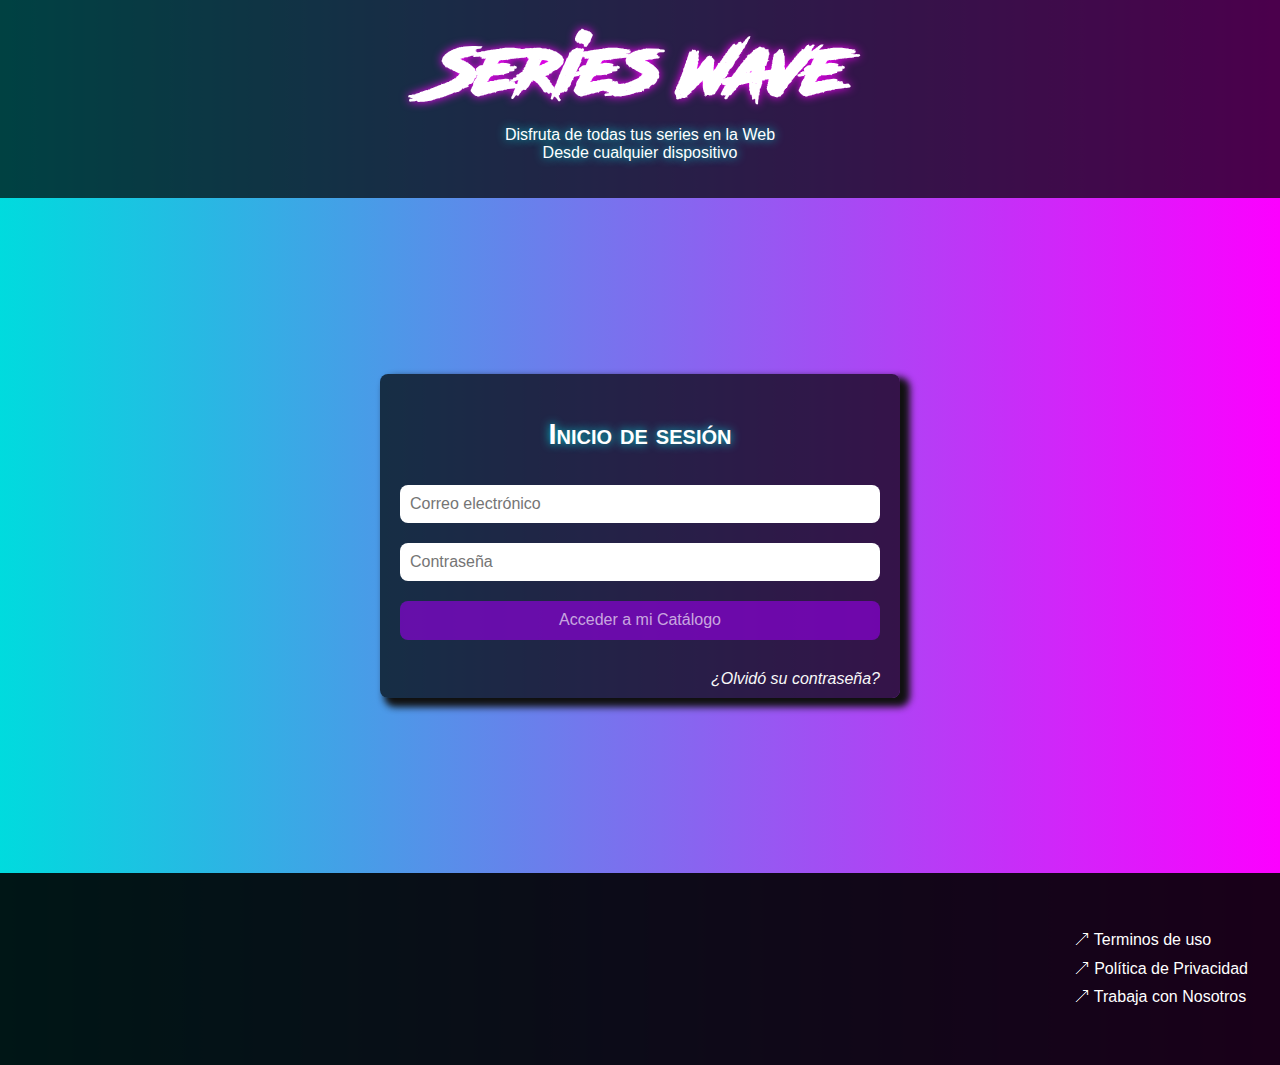
<file: index.html>
<!DOCTYPE html>
<html lang="es">

<head>
    <meta charset="UTF-8">
    <meta name="viewport" content="width=device-width, initial-scale=1.0">
    <meta http-equiv="X-UA-Compatible" content="ie=edge">
    <title>Series Wave</title>
    <link rel="stylesheet" href="./css/normalize.css">
    <link rel="stylesheet" href="./css/global.css">
    <link rel="stylesheet" href="./css/header.css">
    <link rel="stylesheet" href="./css/footer.css">
    <link rel="stylesheet" href="./css/login.css">
    <link rel="stylesheet" href="./css/responsive-login.css">

</head>

<body>
    <header class="sw-header">

        <h1>Series Wave</h1>
        <p>
            Disfruta de todas tus series en la Web
            <br>Desde cualquier dispositivo
        </p>

    </header>
    <main class="sw-main">
        <section class="sw-login-form">
            <h2 class="sw-login-form-title">Inicio de sesión</h2>
            <form class="sw-login-form-form" action="catalog.html">
                <input class="sw-login-form-input" placeholder="Correo electrónico" type="email" name="email"
                    id="input-email">
                <input class="sw-login-form-input" placeholder="Contraseña" type="password" name="password"
                    id="input-password">
                <button class="sw-login-form-button" type="submit">Acceder a mi Catálogo</span></button>
            </form>
            <a class="sw-login-form-link" href="http://localhost:3000/recordar-contrasena.html">¿Olvidó su
                contraseña?</a>
        </section>
    </main>
    <footer class="sw-footer">
        <ul class="sw-footer-links">
            <li><a href="http://" target="_blank" rel="noopener noreferrer">Terminos de uso</a></li>
            <li><a href="http://" target="_blank" rel="noopener noreferrer">Política de Privacidad</a></li>
            <li><a href="http://" target="_blank" rel="noopener noreferrer">Trabaja con Nosotros</a></li>
        </ul>
    </footer>

</body>

</html>
</file>
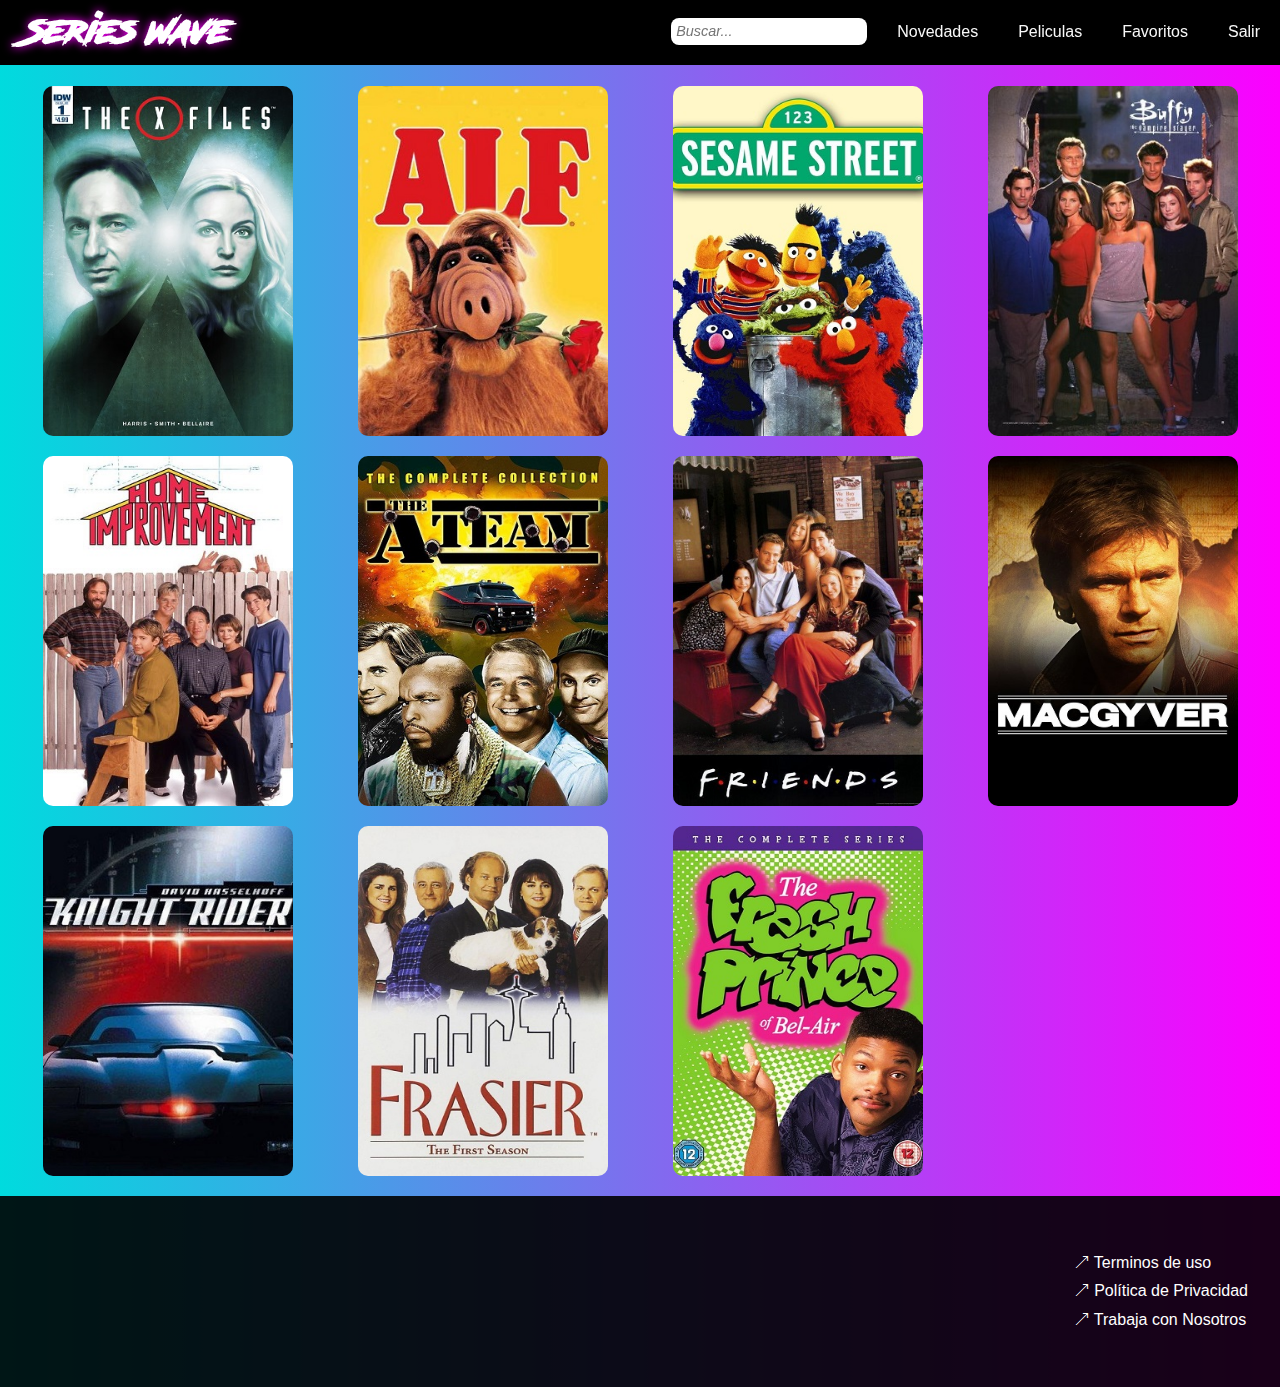
<file: catalog.html>
<!DOCTYPE html>
<html lang="es">

<head>
    <meta charset="UTF-8">
    <meta name="viewport" content="width=device-width, initial-scale=1.0">
    <meta http-equiv="X-UA-Compatible" content="ie=edge">
    <title>Series Wave</title>
    <link rel="stylesheet" href="./css/normalize.css">
    <link rel="stylesheet" href="./css/global.css">
    <link rel="stylesheet" href="./css/navbar.css">
    <link rel="stylesheet" href="./css/footer.css">
    <link rel="stylesheet" href="./css/catalog.css">
    <link rel="stylesheet" href="./css/responsive-navbar.css">

</head>

<body>
    <nav class="sw-navbar">
        <h1 class="sw-navbar-logo">Series Wave</h1>

        <button class="sw-navbar-menu-icon"><img src="./icons/menu.svg" alt=""></button>

        <ul class="sw-navbar-list">
            <li class="sw-navbar-tab sw-navbar-search"><input placeholder="Buscar..." type="search" name="busqueda"
                    id="input-busqueda"></li>
            <li class="sw-navbar-tab"><a href="#novedades">Novedades</a></li>
            <li class="sw-navbar-tab"><a href="#peliculas">Peliculas</a></li>
            <li class="sw-navbar-tab"><a href="#favoritos">Favoritos</a></li>
            <li class="sw-navbar-tab"><a href="index.html">Salir</a></li>
        </ul>
    </nav>

    <main class="sw-main">
        <section class="sw-show-grid">



            <a href="show.html">
                <div class="sw-show-card">
                    <div class="sw-show-info">
                        <h3>Expediente X</h3>
                        <p>⭐⭐⭐⭐</p>
                        <p>1993</p>
                        <p>Two F.B.I. Agents, Fox Mulder the believer and Dana Scully the skeptic, investigate the
                            strange
                            and
                            unexplained.
                        </p>
                        <p><b>Reparto:</b></p>
                        <ul>
                            <li>
                                Gillian Anderson
                            </li>
                            <li>
                                David Duchovny
                            </li>
                        </ul>
                    </div>
                    <img src="./images/xfiles.jpg" alt="expediente x">
                </div>
            </a>
            <a href="show.html">
                <div class="sw-show-card">
                    <div class="sw-show-info">
                        <h3>Alf</h3>
                        <p>⭐⭐⭐</p>
                        <p>1986</p>
                        <p>A furry alien wiseguy comes to live with the Tanner family after crashing into their garage.
                        </p>
                        <p><b>Reparto:</b></p>
                        <ul>
                            <li>
                                Paul Fusco
                            </li>
                            <li>
                                Max Wright
                            </li>
                        </ul>
                    </div>
                    <img src="./images/alf.jpg" alt="alf">
                </div>
            </a>
            <a href="show.html">
                <div class="sw-show-card">
                    <div class="sw-show-info">
                        <h3>Barrio Sésamo</h3>
                        <p>⭐⭐⭐⭐⭐</p>
                        <p>1969</p>
                        <p>On a special inner city street, the inhabitants, human and muppet, teach preschool subjects
                            with
                            comedy, cartoons, games, and songs.</p>
                        <p><b>Reparto:</b></p>
                        <ul>
                            <li>
                                Caroll Spinney
                            </li>
                            <li>
                                Frank Oz
                            </li>
                        </ul>
                    </div>
                    <img src="./images/barrio.jpg" alt="barrio sesamo">
                </div>
            </a>
            <a href="show.html">
                <div class="sw-show-card">
                    <div class="sw-show-info">
                        <h3>Buffy Cazavampiros</h3>
                        <p>⭐⭐⭐⭐</p>
                        <p>1997</p>
                        <p>A young woman, destined to slay vampires, demons and other infernal creatures, deals with her
                            life fighting evil, with the help of her friends.</p>
                        <p><b>Reparto:</b></p>
                        <ul>
                            <li>
                                Sarah Michelle Gellar
                            </li>
                            <li>
                                Nicholas Brendon
                            </li>
                            <li>Alyson Hannigan</li>
                        </ul>
                    </div>
                    <img src="./images/buffy.jpg" alt="buffy cazavampiros">
                </div>
            </a>
            <a href="show.html">
                <div class="sw-show-card">
                    <div class="sw-show-info">
                        <h3>Un chapuzas en casa</h3>
                        <p>⭐⭐⭐</p>
                        <p>1991</p>
                        <p>The daily trials and tribulations of Tim "The Tool Man" Taylor, a television show host
                            raising
                            three mischievous boys with help from his eccentric neighbor.
                        </p>
                        <p><b>Reparto:</b></p>
                        <ul>
                            <li>
                                Tim Allen
                            </li>
                            <li>
                                Earl Hindman
                            </li>
                        </ul>
                    </div>
                    <img src="./images/chapuzas.jpg" alt="un chapuzas en casa">
                </div>
            </a>
            <a href="show.html">
                <div class="sw-show-card">
                    <div class="sw-show-info">
                        <h3>El equipo A</h3>
                        <p>⭐⭐⭐⭐⭐</p>
                        <p>1983</p>
                        <p>Four Vietnam vets, framed for a crime they didn't commit, help the innocent while on the run
                            from
                            the military.
                        </p>
                        <p><b>Reparto:</b></p>
                        <ul>
                            <li>
                                George Peppard
                            </li>
                            <li>
                                Dwight Schultz
                            </li>
                            <li>
                                Mr. T
                            </li>
                            <li>
                                Dirk Benedict
                            </li>
                        </ul>
                    </div>
                    <img src="./images/equipoa.jpg" alt="equipo a">
                </div>
            </a>
            <a href="show.html">
                <div class="sw-show-card">
                    <div class="sw-show-info">
                        <h3>Friends</h3>
                        <p>⭐⭐⭐⭐</p>
                        <p>1994</p>
                        <p>Follows the personal and professional lives of six twenty to thirty-something-year-old
                            friends
                            living in Manhattan.
                        </p>
                        <p><b>Reparto:</b></p>
                        <ul>
                            <li>
                                Jennifer Aniston
                            </li>
                            <li>
                                Matt LeBlanc
                            </li>
                            <li>
                                Matthew Perry
                            </li>
                            <li>
                                Courteney Cox
                            </li>
                            <li>
                                David Schwimmer
                            </li>
                            <li>
                                Lisa Kudrow
                            </li>
                        </ul>
                    </div>
                    <img src="./images/friends.jpg" alt="friends">
                </div>
            </a>
            <a href="show.html">
                <div class="sw-show-card">
                    <div class="sw-show-info">
                        <h3>Macgyver</h3>
                        <p>⭐⭐⭐</p>
                        <p>1985</p>
                        <p>
                            The adventures of a secret Agent armed with almost infinite scientific resourcefulness.
                        </p>
                        <p><b>Reparto:</b></p>
                        <ul>
                            <li>
                                Richard Dean Anderson
                            </li>

                        </ul>
                    </div>
                    <img src="./images/mcgyver.jpg" alt="macgyver">
                </div>
            </a>
            <a href="show.html">
                <div class="sw-show-card">
                    <div class="sw-show-info">
                        <h3>El Coche Fantástico</h3>
                        <p>⭐⭐⭐</p>
                        <p>1982</p>
                        <p>
                            A lone crimefighter battles the forces of evil with the help of a virtually indestructible
                            and
                            artificially intelligent supercar.
                        </p>
                        <p><b>Reparto:</b></p>
                        <ul>
                            <li>
                                David Hasselhoff
                            </li>
                            <li>
                                Edward Mulhare
                            </li>
                        </ul>
                    </div>
                    <img src="./images/coche.jpg" alt="coche fantastico">
                </div>
            </a>
            <a href="show.html">
                <div class="sw-show-card">
                    <div class="sw-show-info">
                        <h3>Frasier</h3>
                        <p>⭐⭐⭐⭐</p>
                        <p>1993</p>
                        <p>
                            Dr. Frasier Crane moves back to his hometown of Seattle, where he lives with his father, and
                            works as a radio psychiatrist.
                        </p>
                        <p><b>Reparto:</b></p>
                        <ul>
                            <li>
                                Kelsey Grammer
                            </li>
                            <li>
                                Jane Leeves
                            </li>
                            <li>
                                David Hyde Pierce
                            </li>
                        </ul>
                    </div>
                    <img src="./images/frasier.jpg" alt="frasier">
                </div>
            </a>
            <a href="show.html">
                <div class="sw-show-card">
                    <div class="sw-show-info">
                        <h3>El príncipe de Bel-Air
                        </h3>
                        <p>⭐⭐⭐⭐⭐</p>
                        <p>1990</p>
                        <p>
                            A streetwise, poor young man from Philadelphia is sent by his mother to live with his aunt,
                            uncle and cousins in their Bel-Air mansion.
                        </p>
                        <p><b>Reparto:</b></p>
                        <ul>
                            <li>
                                Will Smith
                            </li>
                            <li>
                                James Avery
                            </li>
                            <li>
                                Alfonso Ribeiro
                            </li>
                        </ul>
                    </div>
                    <img src="./images/freshprince.jpg" alt="principe belair">
                </div>
            </a>
        </section>
    </main>
    <footer class="sw-footer">
        <ul class="sw-footer-links">
            <li><a href="http://" target="_blank" rel="noopener noreferrer">Terminos de uso</a></li>
            <li><a href="http://" target="_blank" rel="noopener noreferrer">Política de Privacidad</a></li>
            <li><a href="http://" target="_blank" rel="noopener noreferrer">Trabaja con Nosotros</a></li>
        </ul>
    </footer>
</body>

</html>
</file>
<file: css/global.css>
*,
*::before,
*::after {
  -webkit-box-sizing: border-box;
  box-sizing: border-box;
}

body {
  font-family: Arial, Helvetica, sans-serif;
}

*:focus {
  outline: none;
}
input:focus {
  -webkit-box-shadow: inset 0 0 4px 2px #fc00ff;
  box-shadow: inset 0 0 4px 2px #fc00ff;
}

@font-face {
  font-family: road-rage;
  src: url(../fonts/Road_Rage.otf);
}

body {
  font-family: Arial, Helvetica, sans-serif;
  background: #fc00ff;
  background: -webkit-gradient(
    linear,
    left top,
    right top,
    from(#00dbde),
    to(#fc00ff)
  );
  background: -o-linear-gradient(left, #00dbde, #fc00ff);
  background: linear-gradient(to right, #00dbde, #fc00ff);
}
</file>
<file: css/header.css>
.sw-header {
  background-color: rgba(0, 0, 0, 0.7);
  padding: 20px 0px;
}
.sw-header > * {
  text-align: center;
}

.sw-header > h1 {
  font-family: 'road-rage';
  font-size: 4rem;
  margin: 1rem 0rem;
  color: white;
  text-shadow: 0 0 10px #fc01ff;

}

.sw-header > p {
  color: white;
  text-shadow: 0 0 10px #00dbde;
}
</file>
<file: css/footer.css>
.sw-footer {
  background-color: rgba(0, 0, 0, 0.9);
  padding: 2rem;
}

.sw-footer::after {
    content: "";
    display: block;
    clear: both;
}
 

.sw-footer-links {
  list-style-type: none;
  float:right;
}

.sw-footer-links > li {
  margin: 10px 0px;
}
.sw-footer-links a {
  color: white;
  text-decoration: none;
}
.sw-footer-links a:before {
    content:"🡕 ";
}
.sw-footer-links a:hover {
  text-decoration: underline;
}
</file>
<file: css/login.css>
.sw-main {
  display: -webkit-box;
  display: -ms-flexbox;
  display: flex;
  -webkit-box-pack: center;
  -ms-flex-pack: center;
  justify-content: center;
  -webkit-box-align: center;
  -ms-flex-align: center;
  align-items: center;
  height: 75vh;
}

.sw-login-form {
  background-color: rgba(0, 0, 0, 0.7);
  margin: 0 15px;
  padding: 20px 20px 10px 20px;
  border-radius: 8px;
  -webkit-box-shadow: 7px 6px 7px 3px #111111;
  box-shadow: 7px 6px 7px 3px #111111;
  display: -webkit-box;
  display: -ms-flexbox;
  display: flex;
  -ms-flex-wrap: wrap;
  flex-wrap: wrap;
  -webkit-box-orient: vertical;
  -webkit-box-direction: normal;
  -ms-flex-direction: column;
  flex-direction: column;
  -webkit-box-pack: justify;
  -ms-flex-pack: justify;
  justify-content: space-between;
}

.sw-login-form-title {
  color: white;
  text-shadow: 0 0 10px #00dbde;
  font-size: 1.8rem;
  font-variant-caps: small-caps;
  text-align: center;
}

.sw-login-form-form {
  display: inherit;
  -webkit-box-orient: inherit;
  -webkit-box-direction: inherit;
  -ms-flex-direction: inherit;
  flex-direction: inherit;
  -webkit-box-align: center;
  -ms-flex-align: center;
  align-items: center;
}

.sw-login-form-input {
  padding: 10px;
  margin: 10px 0px;
  border-width: 0;
  border-radius: 8px;
  width: 50vw;
  max-width: 480px;
}
.sw-login-form-input:focus {
  outline: none;
}

.sw-login-form-button {
  padding: 10px;
  margin: 10px 0px;
  width: 50vw;
  max-width: 480px;
  border-radius: 8px;
  border-width: 0px;
  background-color: rgba(142, 0, 222, 0.66);
  color: rgba(255, 255, 255, 0.65);
  cursor: pointer;
}
.sw-login-form-button:hover {
  color: white;
  -webkit-box-shadow: 0 0 10px 4px white;
  box-shadow: 0 0 10px 4px white;
  background-color: rgba(142, 0, 222, 1);
}

.sw-login-form-link {
  margin-top: 20px;
  -ms-flex-item-align: end;
  align-self: flex-end;
  font-style: italic;
  text-decoration: none;
  color: #f8f8f8;
}
.sw-login-form-link:hover {
  text-decoration: underline;
}
</file>
<file: css/responsive-login.css>
@media all and (max-width: 640px) {
  .sw-header {
    margin: 0;
    padding-bottom: 10px;
  }
  .sw-main {
    -webkit-box-align: start;
    -ms-flex-align: start;
    align-items: flex-start;
    height: 60vh;
  }
  .sw-login-form {
    margin: 0px;
    padding: 0px 20px 0px 20px;
    display: block;
    height: 60vh;
    border-radius: 0;
    width: 100%;
    -webkit-box-shadow: none;
    box-shadow: none;
    max-width: unset;
    min-width: unset;
  }

  .sw-login-form-title {
    margin: 10px;
  }
  .sw-login-form-input {
    width: 100%;
  }

  .sw-login-form-button {
    width: 100%;
    color: white;
    -webkit-box-shadow: 0 0 10px 0px white;
    box-shadow: 0 0 10px 0px white;
    background-color: rgba(142, 0, 222, 1);
  }
  .sw-login-form-link {
    float: right;
  }
}
</file>
<file: css/navbar.css>
.sw-navbar {
  background-color: rgb(0, 0, 0);

  position: fixed;
  top: 0;
  width: 100%;
  z-index: 999;
  display: -webkit-box;
  display: -ms-flexbox;
  display: flex;
  -webkit-box-align: center;
  -ms-flex-align: center;
  align-items: center;
  -webkit-box-pack: justify;
  -ms-flex-pack: justify;
  justify-content: space-between;
}
.sw-navbar-logo {
  font-family: 'road-rage';
  font-size: 2rem;
  color: white;
  text-shadow: 0 0 10px #fc01ff;
  text-align: center;
  margin: 0px 0px 0px 25px;
}

.sw-navbar-list {
  list-style-type: none;
  display: inherit;
  -ms-flex-wrap: wrap;
  flex-wrap: wrap;
  margin: 0px;
}
.sw-navbar-tab {
  line-height: 1.5rem;
  border-bottom: 1px solid rgba(0, 0, 0, 0.9);
}
.sw-navbar-search {
  padding-right: 10px;
}
.sw-navbar-search input {
  padding: 5px;
  margin-top: 18px;
  border-width: 0;
  border-radius: 8px;
  font-size: 0.9rem;
}

.sw-navbar-search input::-webkit-input-placeholder {
  font-style: italic;
}

.sw-navbar-search input::-moz-placeholder {
  font-style: italic;
}

.sw-navbar-search input:-ms-input-placeholder {
  font-style: italic;
}

.sw-navbar-search input::-ms-input-placeholder {
  font-style: italic;
}

.sw-navbar-search input::placeholder {
  font-style: italic;
}
.sw-navbar-tab:not(.sw-navbar-search):hover {
  cursor: pointer;
  background-color: rgba(0, 219, 222, 0.9);
  border-bottom: 1px solid white;
}
.sw-navbar-tab a {
  text-decoration: none;
  color: #f8f8f8;
  width: 100%;
  height: 100%;
  padding: 20px;
  display: block;
}

.sw-navbar-menu-icon {
  display: none;
  padding: 19px;
  cursor: pointer;
  background: none;
  border: none;
}

.sw-navbar-menu-icon > img {
  height: 1.5rem;
}
</file>
<file: css/catalog.css>
.sw-main {
  margin: 86px 20px 20px 20px;
}

.sw-show-grid {
  display: -ms-grid;
  display: grid;
  gap: 20px;
  grid-template-columns: repeat(auto-fill, minmax(250px, 1fr));
  justify-items: center;

}
.sw-show-card {
  width: 250px;
  height: 350px;
}

.sw-show-card img {
  width: 100%;
  height: 100%;
  border-radius: 10px;
}

.sw-show-card:hover .sw-show-info {
  opacity: 0.9;
  -webkit-box-shadow: 0 0 10px 4px white;
          box-shadow: 0 0 10px 4px white;
}

.sw-show-info {
  opacity: 0;
  -webkit-transition: 0.5s ease;
  -o-transition: 0.5s ease;
  transition: 0.5s ease;
  background-color: rgb(142, 0, 222);
  color: white;
  font-size: 1rem;
  position: absolute;
  text-align: center;
  width: 250px;
  height: 350px;
  padding: 0 10px 0 10px;
  overflow: overlay;
  border-radius: 10px;

}

.sw-show-info ul {
  list-style-type: none;
  padding: 0;
}
.sw-show-info ul > li {
  padding-bottom: 2px;
}
</file>
<file: css/responsive-navbar.css>
@media all and (max-width: 911px) {


  .sw-navbar-search input {
    margin: 20px 0px 10px 20px;
  }

  .sw-navbar-list {
    display: none;
  }
  .sw-navbar-menu-icon {
    display: list-item;
  }
  .sw-navbar-list {
    -webkit-box-orient: vertical;
    -webkit-box-direction: normal;
    -ms-flex-flow: column;
    flex-flow: column;
  }
  .sw-navbar-menu-icon:focus ~ .sw-navbar-list {
    display: -webkit-box;
    display: -ms-flexbox;
    display: flex;
    width: 100%;
    padding: 0px;
    margin-left: -60px;
    background-color: rgb(0, 0, 0);
  }

  .sw-navbar-list:hover {
    display: -webkit-box;
    display: -ms-flexbox;
    display: flex;
    width: 100%;
    padding: 0px;
    margin-left: -60px;
    background-color: rgb(0, 0, 0);
  }
}
</file>
